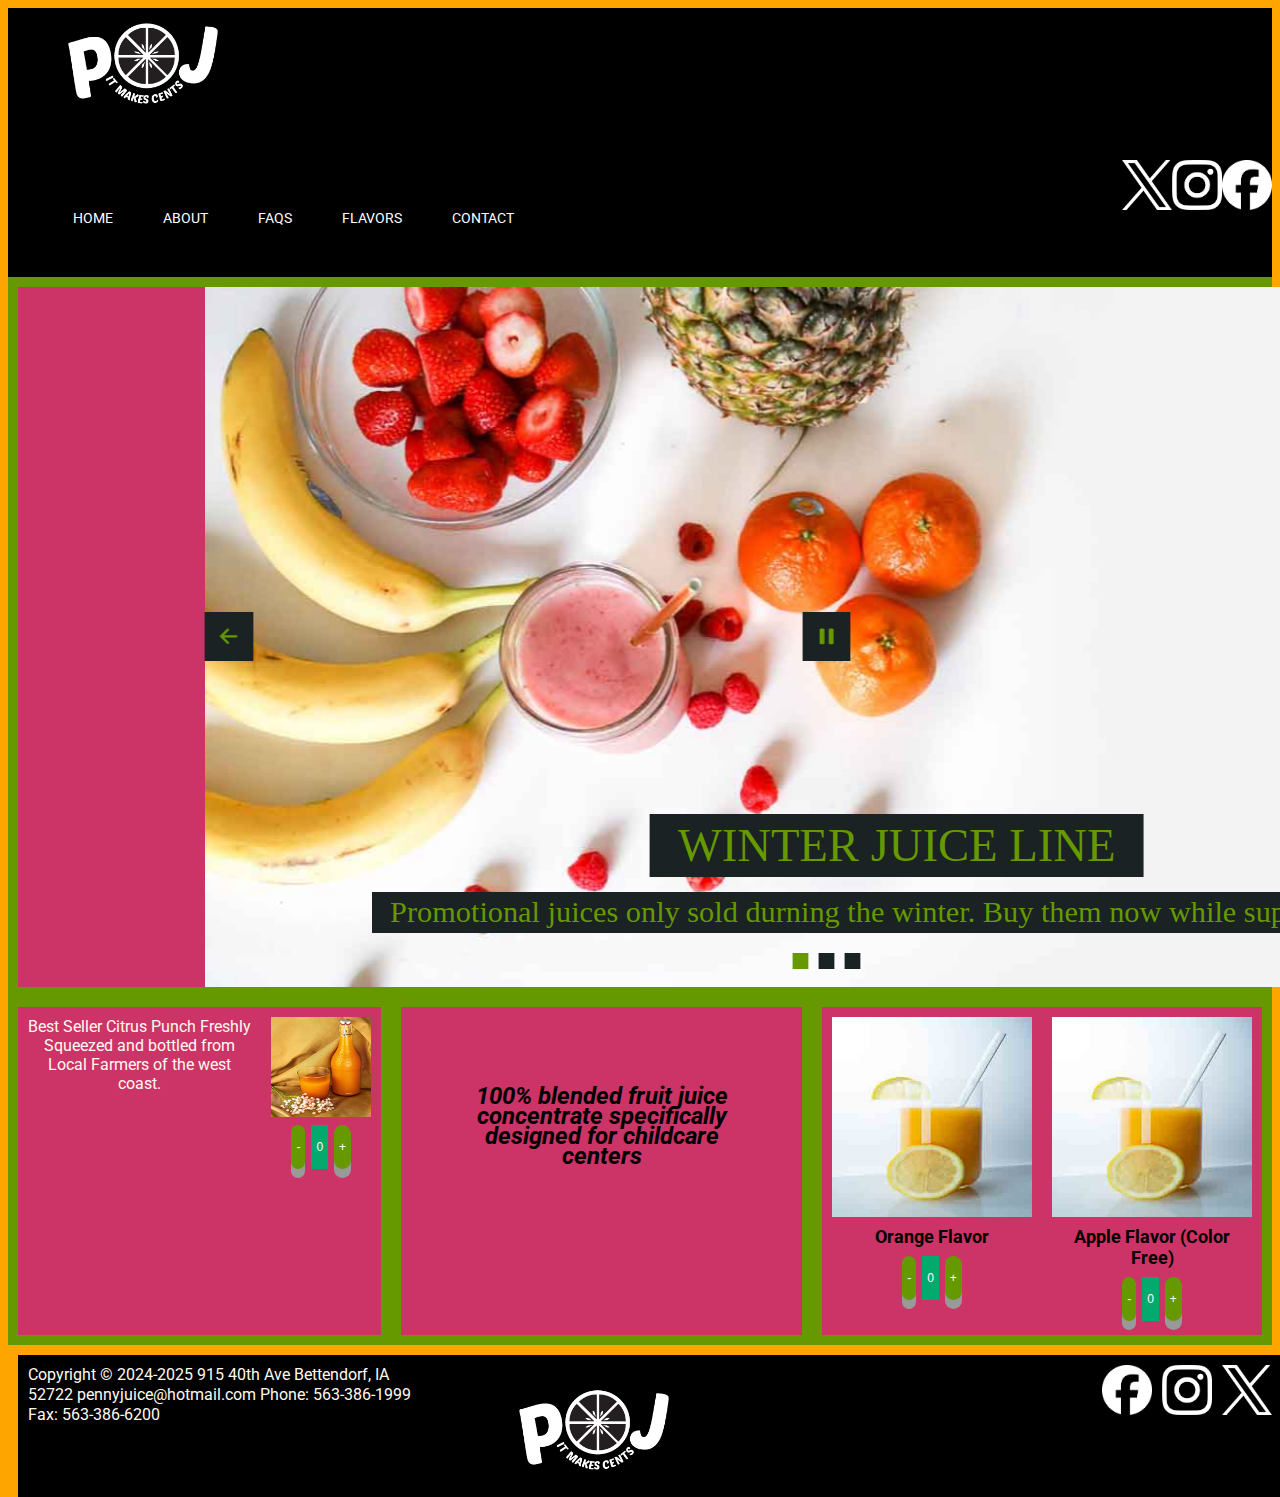
<file: index.html>
<!DOCTYPE html>
<html>
<head>
    <meta charset="utf-8">
    <meta name="keywords" content="healthy, juice, kids, Las Vegas, concentrate, Penny Juice, nutrition, childcare, organic">
    <meta name="keyphrases" content="It makes cents, in juice we trust">
    <meta name="viewport" content="width=device width, initial-scale=1">
    <title>Penny Juice || In Juice we Trust - Las Vegas</title>
    <link rel="stylesheet" href="style.css">
    <link rel="preconnect" href="https://fonts.googleapis.com">
    <link rel="preconnect" href="https://fonts.gstatic.com" crossorigin>
    <link href="https://fonts.googleapis.com/css2?family=Roboto:ital,wght@0,300;0,400;0,700;1,300;1,400;1,700&display=swap" rel="stylesheet">
    
    <!-- Start WOWSlider.com HEAD section -->
<link rel="stylesheet" type="text/css" href="style.css" />
<script type="text/javascript" src="jquery.js"></script>
<!-- End WOWSlider.com HEAD section -->

    </head>
    
<body>

    <div id="container">
        <div class="header">
            
            <div class="content">
            
              <div class="logo">
                    <img src="PJ_Logo.png" alt="Healthy Juice Logo">
              </div>
               
            <div class="nav">
                  
                  <h1 class="logo" ></h1>
                  
                    <ul>
                        <li><a class="selected" href="index.html">HOME</a></li>
                        <li><a href="about.html">ABOUT</a></li>
                        <li><a href="FAQS.html">FAQS</a>
                         
                          <ul>
                                <li><a href="Ingredients.html">Ingredients</a></li>
                                <li><a href="Sugar&Sweeteners.html">Sugar and Sweeteners</a></li>
                                <li><a href="Health.html>">Health</a></li>
                            </ul>
                            </li>
                        <li><a href="Flavors.html">FLAVORS</a>
                            <ul>
                                <li><a href="orange.html">Orange</a></li>
                                <li><a href="grape.html">Grape</a></li>
                                <li><a href="cherry.html>">Cherry</a></li>
                            </ul>
                        </li>
                        <li><a href="contact.html">CONTACT</a></li>
                    </ul>
                    <img src="Facebook_Logo_Secondary.png" align="right"width="50px" height="50px" alt="facebook, healthy juice">
                    <img src="Instagram_Logo.png" align="right"width="50px" height="50px" alt="Instagram, healthy juice">
                    <img src="X_Logo.png"align="right" width="50px" height="50px" alt="Instagram, healthy juice">
                </div>
                
             </div>
            </div>
            
            
            

        
  <div class="flex-container"> 
        <div class="slider">
         
         <!-- Start WOWSlider.com BODY section -->
        <div id="wowslider-container1">
        <div class="ws_images"><ul>
                <li><a href="filler.html"><img src="Image_slider.jpg" alt="Winter Juice Line" title="Winter Juice Line" id="wows1_0"/></a>Promotional juices only sold durning the winter. Buy them now while supplies last!</li>
                <li><a href="filler.html"><img src="Image_slider2.jpg" alt="Most Popular Juices" title="Most Popular Juices" id="wows1_1"/></a>These selected juices are our most popular juices. Buy these wonderful flavors now!</li>
                <li><a href="Contact.html"><img src="Image_Slider3.jpg" alt="Contact us" title="Contact us" id="wows1_2"/></a>If you have any questions or have any suggestions please contact us</li>
            </ul></div>
            <div class="ws_bullets"><div>
                <a href="#" title="Winter Juice Line"><span><img src="Image_slider.jpg" alt="Winter Juice Line"/>1</span></a>
                <a href="#" title="Most Popular Juices"><span><img src="Image_slider2.jpg" alt="Most Popular Juices"/>2</span></a>
                <a href="#" title="Contact us"><span><img src="Image_Slider3.jpg" alt="Contact us"/>3</span></a>
            </div></div><div class="ws_script" style="position:absolute;left:-99%"><a href="http://wowslider.net">javascript carousel</a> by WOWSlider.com v9.0m</div>
        <div class="ws_shadow"></div>
        </div>	
        <script type="text/javascript" src="wowslider.js"></script>
        <script type="text/javascript" src="script.js"></script>
        <!-- End WOWSlider.com BODY section -->
         
           
        
        </div>
  </div>
        <div class="flex-container">
            <div class="flex-container">
                 <div>
                 <roboto-bold>Best Seller</roboto-bold>
                 <roboto-light-italic>Citrus Punch</roboto-light-italic>
                 <roboto-regular>Freshly Squeezed and bottled from Local Farmers of the west coast.</roboto-regular>
                 
                 
                 </div>
                  
                  <div>
                  <img src="gilbert-beltran_Optimized.jpg" with="100" height="100" alt="orange juice, Healthy,flavor">
                  <button class="button1">-</button>
                  
                  <button class="button2">0</button>
                  
                  <button class="button1">+</button>
                  </div>
            </div> 
               
            <div class="flex-container2">
                <div><h4><p><em>100% blended fruit juice concentrate 
                specifically designed for childcare centers</em></p></h4></div> 
            </div>
            
            <div class="flex-container">
            
            <div><img src="jasmin_Optimized.jpg" with="200" height="200" alt="orange juice, Healthy,flavor"><h3><roboto-bold-italic>Orange Flavor</roboto-bold-italic></h3>
            
                  <button class="button1">-</button>
                  
                  <button class="button2">0</button>
                  
                  <button class="button1">+</button>
            
            </div>
            <div><img src="jasmin_Optimized.jpg"  with="200" height="200"alt="Apple juice, Healthy,flavor"><h3><roboto-bold-italic>Apple Flavor (Color Free)</roboto-bold-italic></h3>
            
                  <button class="button1">-</button>
                  
                  <button class="button2">0</button>
                  
                  <button class="button1">+</button>
            
            </div>
        
            </div>
            
        </div>
        
        <div class="footer">
            <div class="footer-flex">
                <div class="footer-flex">
                    Copyright &copy; 2024-2025
                    915 40th Ave Bettendorf, IA 52722
                    pennyjuice@hotmail.com
                    Phone: 563-386-1999
                    Fax: 563-386-6200
                </div>
                <div class="footer-flex">
                    <div class="logo">
                    <img src="PJ_Logo.png" alt="Healthy Juice Logo">
                    </div>
                </div>
                <div class="social-icons">
                        <img src="Facebook_Logo_Secondary.png" width="50" height="50" alt="Facebook, healthy juice">
                        <img src="Instagram_Logo.png" width="50" height="50" alt="Instagram, healthy juice">
                        <img src="X_Logo.png" width="50" height="50" alt="X, healthy juice">
                    </div>            </div>
        </div>
       
        
    </div>
</body>
</html>
</file>
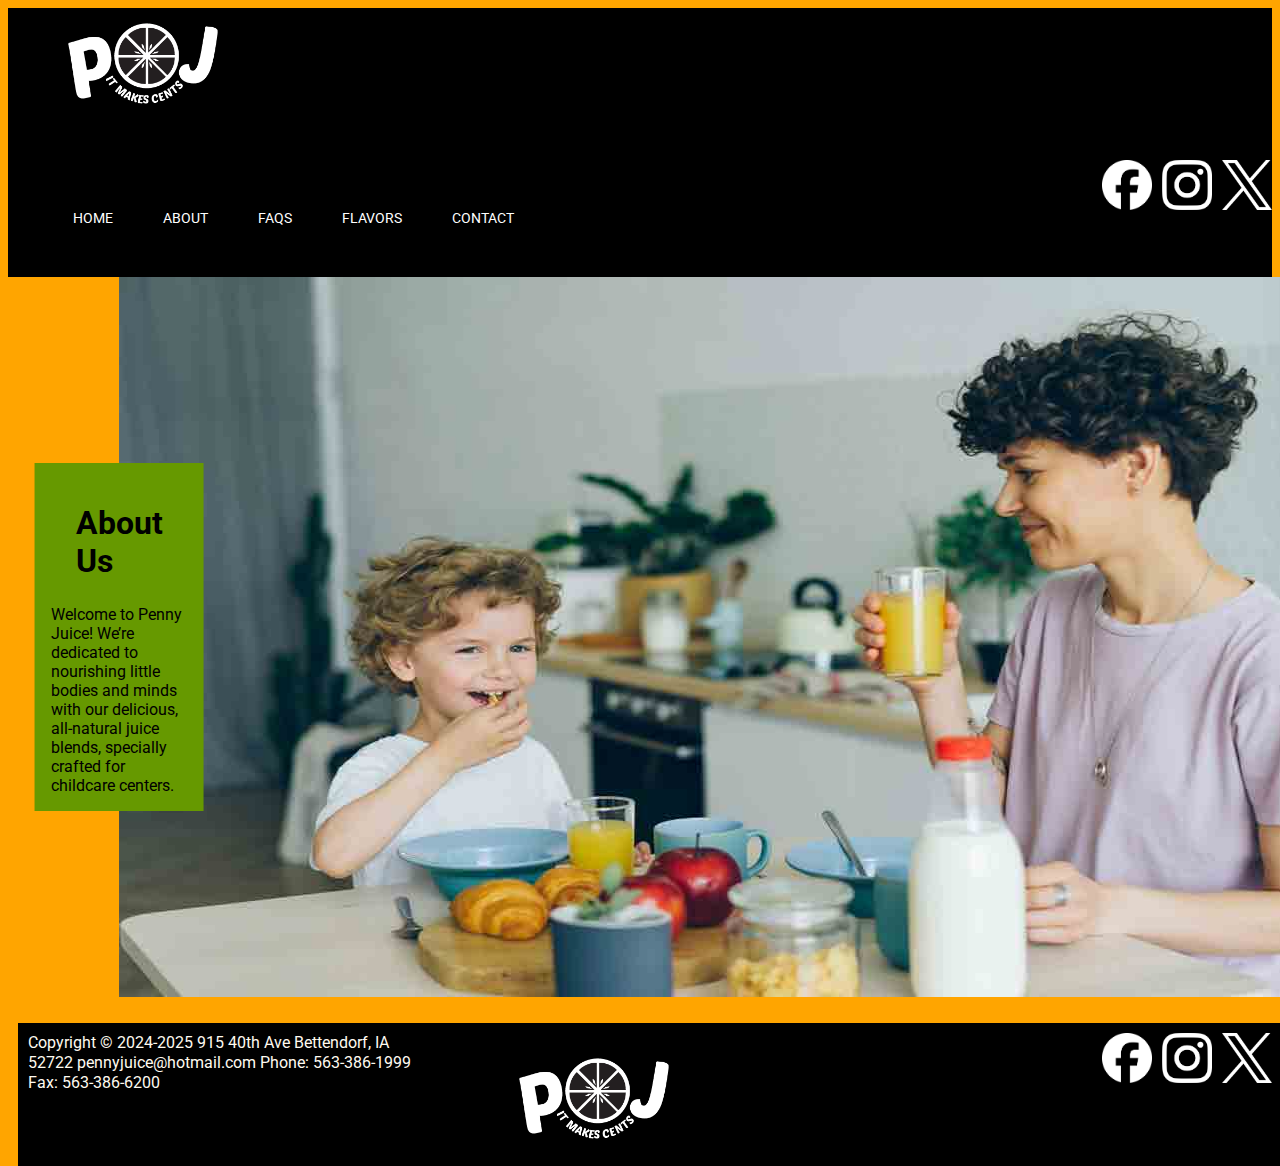
<file: about.html>
<!DOCTYPE html>
<html>
<head>
    <meta charset="utf-8">
    <meta name="keywords" content="healthy, juice, kids, Las Vegas, concentrate, Penny Juice, nutrition, childcare, organic">
    <meta name="keyphrases" content="It makes cents, in juice we trust">
    <meta name="viewport" content="width=device width, initial-scale=1">
    <title>Penny Juice || In Juice we Trust - Las Vegas</title>
    <link rel="stylesheet" href="style.css">
    <link rel="preconnect" href="https://fonts.googleapis.com">
    <link rel="preconnect" href="https://fonts.gstatic.com" crossorigin>
    <link href="https://fonts.googleapis.com/css2?family=Roboto:ital,wght@0,300;0,400;0,700;1,300;1,400;1,700&display=swap" rel="stylesheet">
</head>
    
<body>

    <div id="container">
        <div class="header">
            
            <div class="content">
            
              <div class="logo">
                    <img src="PJ_Logo.png" alt="Healthy Juice Logo">
              </div>
            
                <div class="nav">
                 
                  <h1 class="logo" ></h1>
                 
                    <ul>
                
                        <li><a href="index.html">HOME</a></li>
                        <li><a class="selected" href="about.html">ABOUT</a></li>
                        <li><a href="FAQS.html">FAQS</a>
                          <ul>
                                <li><a href="Ingredients.html">Ingredients</a></li>
                                <li><a href="Sugar&Sweeteners.html">Sugar and Sweeteners</a></li>
                                <li><a href="Health.html">Health</a></li>
                            </ul>
                            </li>
                        <li><a href="Flavors.html">FLAVORS</a>
                            <ul>
                                <li><a href="orange.html">Orange</a></li>
                                <li><a href="grape.html">Grape</a></li>
                                <li><a href="cherry.html">Cherry</a></li>
                            </ul>
                        </li>
                        <li><a href="contact.html">CONTACT</a></li>
                    </ul>
                    
                    <div class="social-icons">
                        <img src="Facebook_Logo_Secondary.png" width="50" height="50" alt="Facebook, healthy juice">
                        <img src="Instagram_Logo.png" width="50" height="50" alt="Instagram, healthy juice">
                        <img src="X_Logo.png" width="50" height="50" alt="X, healthy juice">
                    </div>
                    
                    <!--<img src="../Images/Facebook_Logo_Secondary.png" align="right"width="100px" height="100px" alt="facebook, healthy juice">
                    <img src="../Images/Instagram_Logo.png" align="right"width="100px" height="100px" alt="Instagram, healthy juice">
                    <img src="../Images/X_Logo.png"align="right" width="100px" height="100px" alt="Instagram, healthy juice">-->
                    
                </div>
            </div>
         </div>


        <div class="image-block-container left-overlap">
  <img src="vitaly_Optimized.jpg" alt="about_us" />
  <div class="text-block">
    <h1>About Us</h1>
    Welcome to Penny Juice! We’re dedicated to nourishing little bodies and minds with our delicious, all-natural juice blends, specially crafted for childcare centers.
    
  
  </div>
</div>  
        
        <div class="footer">
           
            <div class="footer-flex">
                <div class="footer-flex">
                    Copyright &copy; 2024-2025
                    915 40th Ave Bettendorf, IA 52722
                    pennyjuice@hotmail.com
                    Phone: 563-386-1999
                    Fax: 563-386-6200
                </div>
                <div class="footer-flex">
                    <div class="logo">
                    <img src="PJ_Logo.png" alt="Healthy Juice Logo">
                    </div>
                </div>
                <div class="social-icons">
                        <img src="Facebook_Logo_Secondary.png" width="50" height="50" alt="Facebook, healthy juice">
                        <img src="Instagram_Logo.png" width="50" height="50" alt="Instagram, healthy juice">
                        <img src="X_Logo.png" width="50" height="50" alt="X, healthy juice">
                    </div>            
            </div>
        </div>
        
       
        
    </div>
    </body>
</html>
</file>
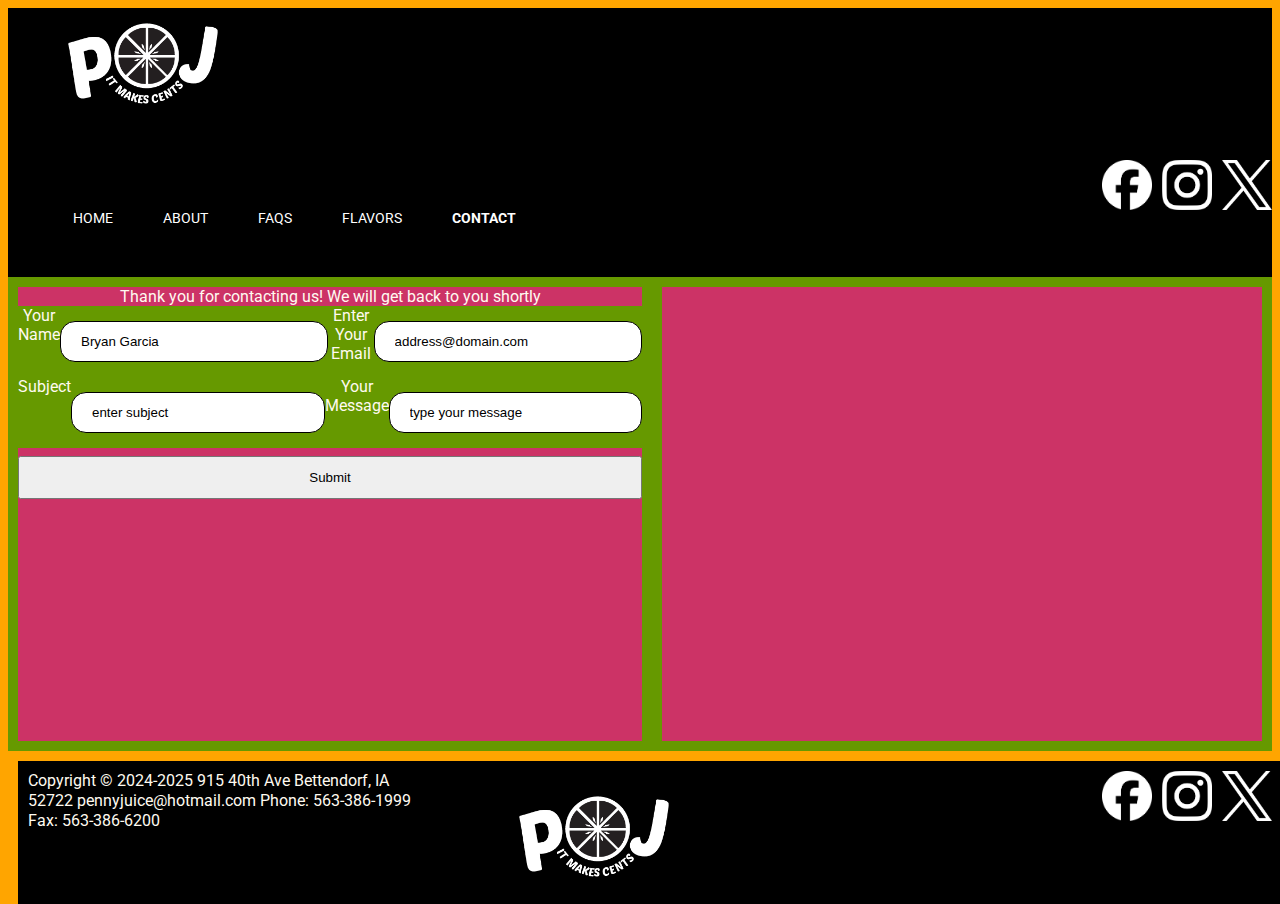
<file: contact.html>
<!DOCTYPE html>
<html>
<head>
    <meta charset="utf-8">
    <meta name="keywords" content="healthy, juice, kids, Las Vegas, concentrate, Penny Juice, nutrition, childcare, organic">
    <meta name="keyphrases" content="It makes cents, in juice we trust">
    <meta name="viewport" content="width=device width, initial-scale=1">
    <title>Penny Juice || In Juice we Trust - Las Vegas</title>
    <link rel="stylesheet" href="style.css">
    <link rel="preconnect" href="https://fonts.googleapis.com">
    <link rel="preconnect" href="https://fonts.gstatic.com" crossorigin>
    <link href="https://fonts.googleapis.com/css2?family=Roboto:ital,wght@0,300;0,400;0,700;1,300;1,400;1,700&display=swap" rel="stylesheet">
    <style>
        input[type=text] , select{
            width: 100%;
            padding: 12px 20px;
            margin: 15px 0;
            display: inline-block;
            border: 1px solid #000;
            border-radius: 15px;
            border border-radius: 4px;
            box-sizing: border-box;
            }
    
        input[type=submit] , select{
            width: 100%;
            padding: 12px 20px;
            margin: 8px 0;
            display: inline-block;
            background-color: darkorchid
            border: 1px solid #000;
            border border-radius: 4px;
            box-sizing: border-box;
            }
        input[type=submit]:hover {
            background-color: rgb(102, 153, 0)                
        
        }
    
    </style>
    </head>
    
    <body>
        
        <div id="container">
           <div class="header">
            
            <div class="content">
            
              <div class="logo">
                    <img src="PJ_Logo.png" alt="Healthy Juice Logo">
              </div>
            
                <div class="nav">
                 
                  <h1 class="logo" ></h1>
                 
                    <ul>
                
                        <li><a href="index.html">HOME</a></li>
                        <li><a href="about.html">ABOUT</a></li>
                        <li><a href="FAQS.html">FAQS</a>
                          <ul>
                                <li><a href="Ingredients.html">Ingredients</a></li>
                                <li><a href="Sugar&Sweeteners.html">Sugar and Sweeteners</a></li>
                                <li><a href="Health.html">Health</a></li>
                            </ul>
                        </li>
                        <li><a href ="Flavors.html">FLAVORS</a>
                            <ul>
                                <li><a href="orange.html">Orange</a></li>
                                <li><a href="grape.html">Grape</a></li>
                                <li><a href="cherry.html">Cherry</a></li>
                            </ul>
                        </li>
                        <li><a class="selected" href="contact.html"><b>CONTACT</b></a></li>
                        
                    </ul>
                    
                    <div class="social-icons">
                        <img src="Facebook_Logo_Secondary.png" width="50" height="50" alt="Facebook, healthy juice">
                        <img src="Instagram_Logo.png" width="50" height="50" alt="Instagram, healthy juice">
                        <img src="X_Logo.png" width="50" height="50" alt="X, healthy juice">
                    </div>
                    
                    <!--<img src="../Images/Facebook_Logo_Secondary.png" align="right" width="50px" height="50px" alt="facebook, healthy juice">
                    <img src="../Images/Instagram_Logo.png" align="right" width="50px" height="50px" alt="Instagram, healthy juice">
                    <img src="../Images/X_Logo.png"align="right" width="50px" height="50px" alt="Instagram, healthy juice">-->
                    
                </div>
            </div>
         </div>
            
            <div class="flex-container">
                
                <div>
                 <roboto-bold>Thank you for contacting us! We will get back to you shortly</roboto-bold>
                 <form action="/action_page.php">
                    <div class="flex-container">
                     <label for="fname">Your Name</label>
                     <input type="text" id="fname" value="Bryan Garcia">
                     <label for="email">Enter Your Email</label>
                     <input type="text" id="email" value="address@domain.com"> 
                    </div>
                    <div class="flex-container">
                     <label for="subject">Subject</label>
                     <input type="text" id="subject" value="enter subject"> 
                     <label for="message">Your Message</label>
                     <input type="text" id="message" value="type your message">
                       </div>
                     <input type="Submit" value="Submit">
                 </form>
                </div>
                <div>
                  <div> <iframe src="https://www.google.com/maps/embed?pb=!1m18!1m12!1m3!1d3221.390904085631!2d-115.23411332419093!3d36.15704117243746!2m3!1f0!2f0!3f0!3m2!1i1024!2i768!4f13.1!3m3!1m2!1s0x80c8c14bd82773ef%3A0xc2780a7e9c41d716!2sCSN%20West%20Charleston%20Student%20Center!5e0!3m2!1sen!2sus!4v1732589398166!5m2!1sen!2sus" width="600" height="450" style="border:0;" allowfullscreen="" loading="lazy" referrerpolicy="no-referrer-when-downgrade"></iframe></div>
                </div>
            </div>
        <div class="footer">
            <div class="footer-flex">
                <div class="footer-flex">
                    Copyright &copy; 2024-2025
                    915 40th Ave Bettendorf, IA 52722
                    pennyjuice@hotmail.com
                    Phone: 563-386-1999
                    Fax: 563-386-6200
                </div>
                <div class="footer-flex">
                    <div class="logo">
                    <img src="PJ_Logo.png" alt="Healthy Juice Logo">
                    </div>
                </div>
                <div class="social-icons">
                        <img src="Facebook_Logo_Secondary.png" width="50" height="50" alt="Facebook, healthy juice">
                        <img src="Instagram_Logo.png" width="50" height="50" alt="Instagram, healthy juice">
                        <img src="X_Logo.png" width="50" height="50" alt="X, healthy juice">
                    </div>            
            </div>
        </div>
            
        </div>  
    </body>
    
</html>
</file>
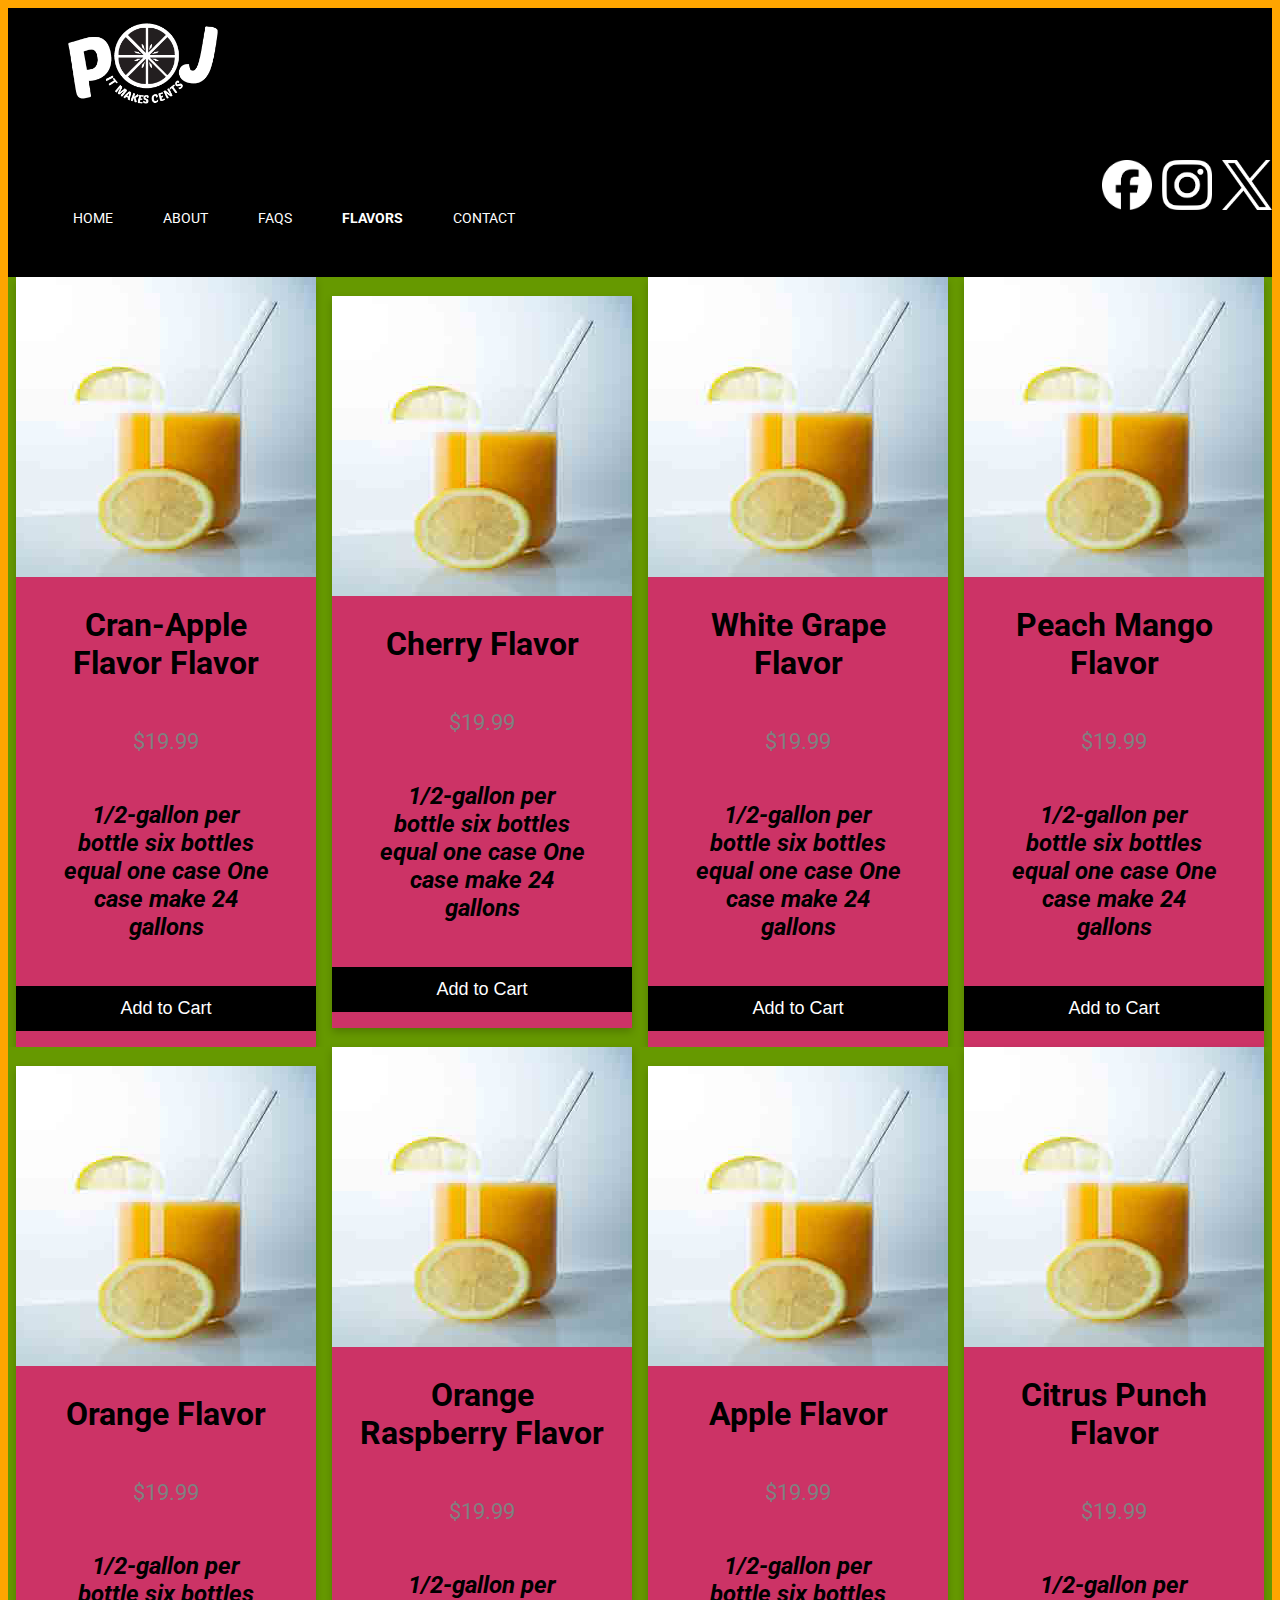
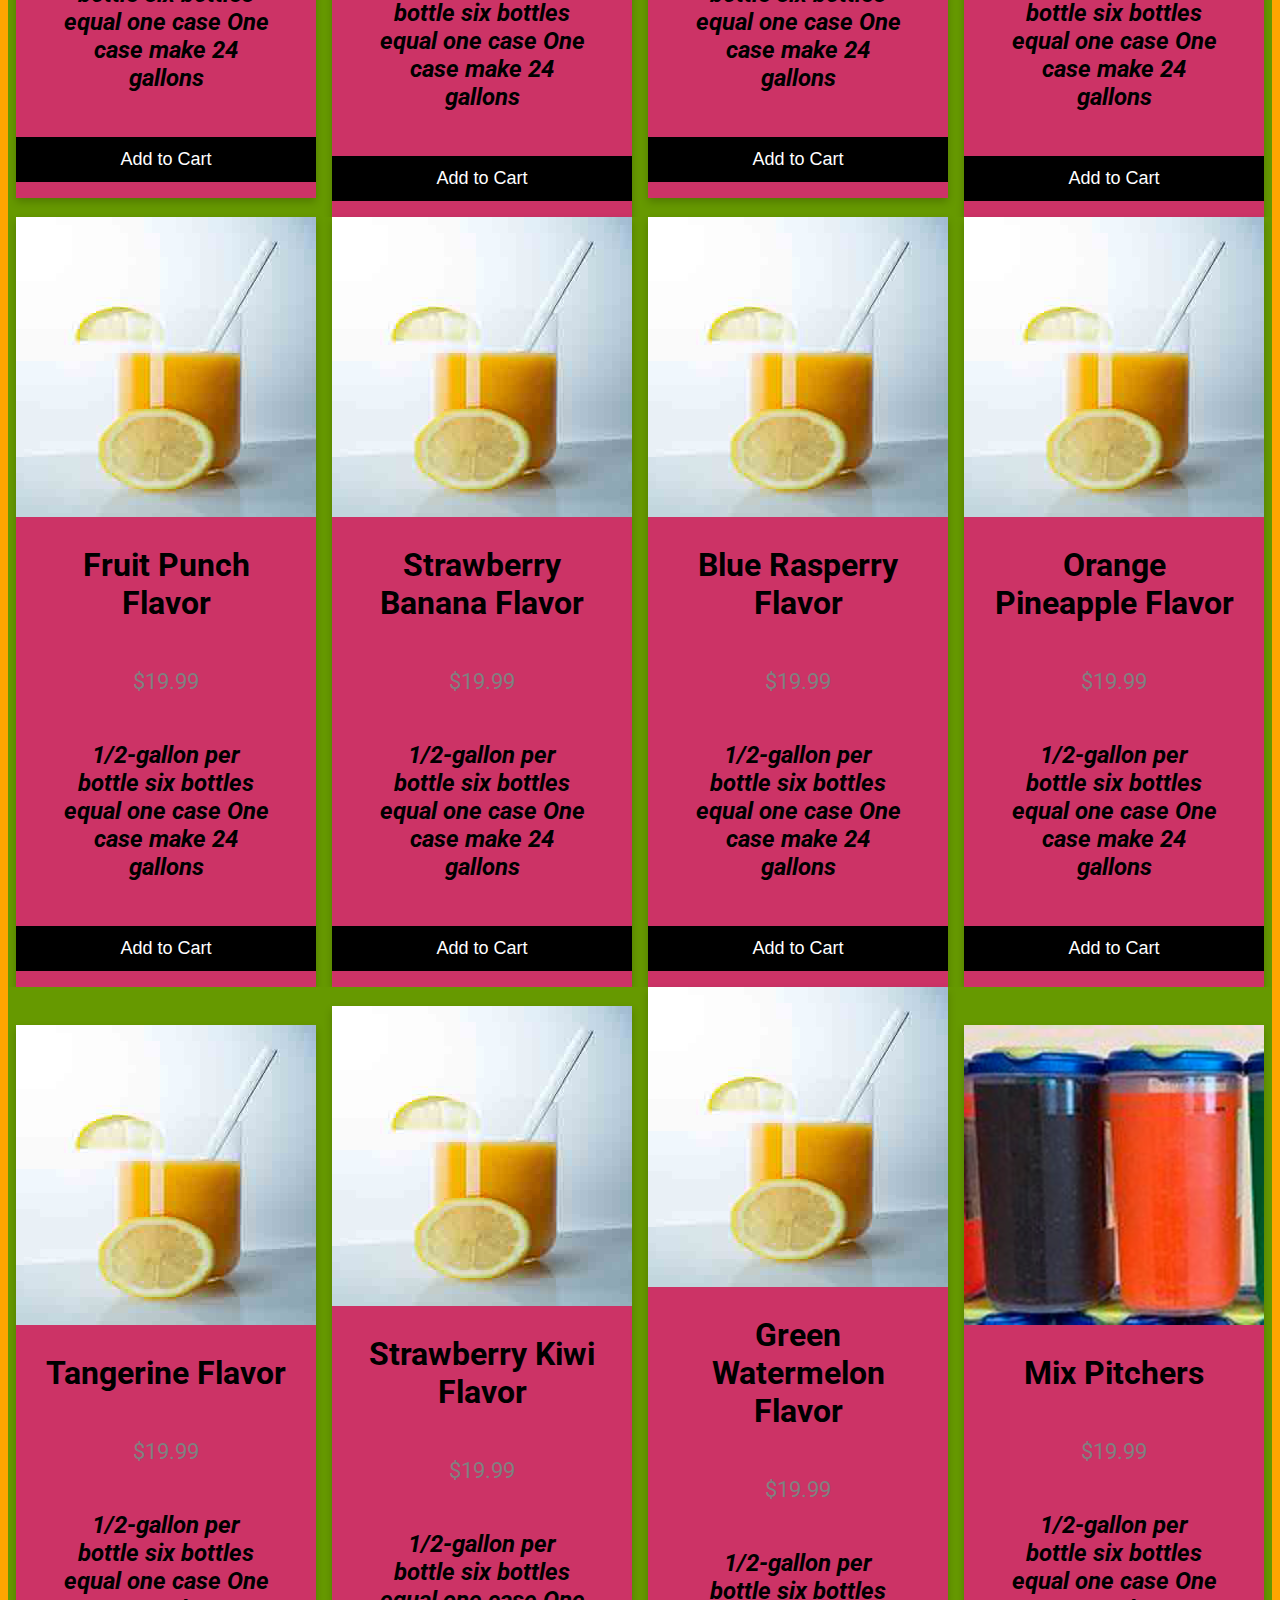
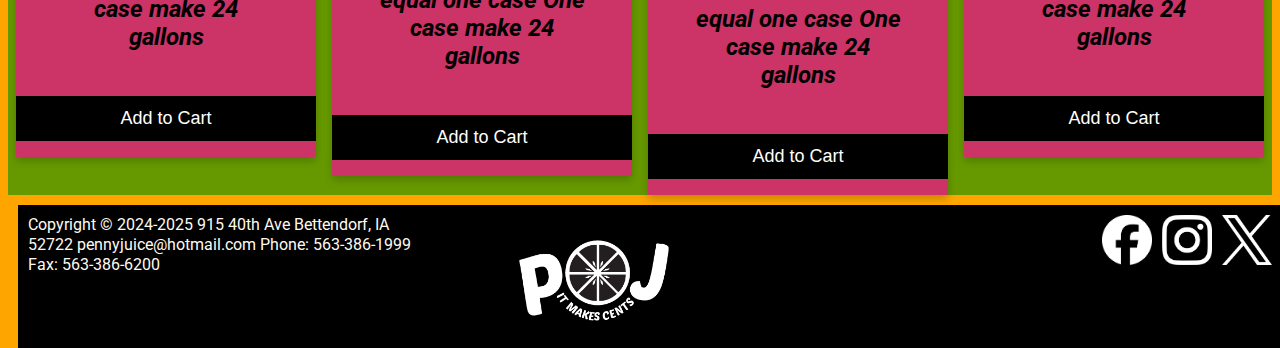
<file: Flavors.html>
<!DOCTYPE html>
<html>
<head>
    <meta charset="utf-8">
    <meta name="keywords" content="healthy, juice, kids, Las Vegas, concentrate, Penny Juice, nutrition, childcare, organic">
    <meta name="keyphrases" content="It makes cents, in juice we trust">
    <meta name="viewport" content="width=device width, initial-scale=1">
    <title>Penny Juice || In Juice we Trust - Las Vegas</title>
    <link rel="stylesheet" href="style.css">
    <link rel="preconnect" href="https://fonts.googleapis.com">
    <link rel="preconnect" href="https://fonts.gstatic.com" crossorigin>
    <link href="https://fonts.googleapis.com/css2?family=Roboto:ital,wght@0,300;0,400;0,700;1,300;1,400;1,700&display=swap" rel="stylesheet">
    <style>
.card {
  box-shadow: 0 4px 8px 0 rgba(0, 0, 0, 0.2);
  max-width: 300px;
  margin: auto;
  text-align: center;
  font-family: Roboto;
 background-color: rgb(204, 51, 102); 
}

.price {
  color: grey;
  font-size: 22px;
}

.card button {
  border: none;
  outline: 0;
  padding: 12px;
  color: white;
  background-color: #000;
  text-align: center;
  cursor: pointer;
  width: 100%;
  font-size: 18px;
}

.card button:hover {
  opacity: 0.7;
}
</style></head>
    
<body>

    <div id="container">
        <div class="header">
            
            <div class="content">
            
              <div class="logo">
                    <img src="PJ_Logo.png" alt="Healthy Juice Logo">
              </div>
            
                <div class="nav">
                 
                  <h1 class="logo" ></h1>
                 
                    <ul>
                
                        <li><a href="index.html">HOME</a></li>
                        <li><a href="about.html">ABOUT</a></li>
                        <li><a href="FAQS.html">FAQS</a>
                          <ul>
                                <li><a href="Ingredients.html">Ingredients</a></li>
                                <li><a href="Sugar&Sweeteners.html">Sugar and Sweeteners</a></li>
                                <li><a href="Health.html">Health</a></li>
                            </ul>
                        </li>
                        <li><a class="selected"
                           href="Flavors.html"><b>FLAVORS</b></a>
                            <ul>
                                <li><a href="orange.html">Orange</a></li>
                                <li><a href="grape.html">Grape</a></li>
                                <li><a href="cherry.html">Cherry</a></li>
                            </ul>
                        </li>
                        <li><a href="contact.html">CONTACT</a></li>
                        
                    </ul>
                    
                    <div class="social-icons">
                        <img src="Facebook_Logo_Secondary.png" width="50" height="50" alt="Facebook, healthy juice">
                        <img src="Instagram_Logo.png" width="50" height="50" alt="Instagram, healthy juice">
                        <img src="X_Logo.png" width="50" height="50" alt="X, healthy juice">
                    </div>
                    
                    <!--<img src="../Images/Facebook_Logo_Secondary.png" align="right"width="100px" height="100px" alt="facebook, healthy juice">
                    <img src="../Images/Instagram_Logo.png" align="right"width="100px" height="100px" alt="Instagram, healthy juice">
                    <img src="../Images/X_Logo.png"align="right" width="100px" height="100px" alt="Instagram, healthy juice">-->
                    
                </div>
            </div>
         </div>
    
       <div class="flex-container1">

  <div class="card">
  <img src="jasmin_Optimized.jpg" alt="Cran-Apple juice, Healthy,flavor" style="width:100%">
  <h1>Cran-Apple Flavor Flavor</h1>
  <p class="price">$19.99</p>
  <h4><i>1/2-gallon per bottle 
   six bottles equal one case
   One case make 24 gallons</i></h4> 
  <p><button>Add to Cart</button></p>
            </div>
  <div class="card">
  <img src="jasmin_Optimized.jpg" alt="Cherry Flavor juice, Healthy,flavor" style="width:100%">
  <h1>Cherry Flavor</h1>
  <p class="price">$19.99</p>
  <h4><i>1/2-gallon per bottle 
   six bottles equal one case
   One case make 24 gallons</i></h4> 
  <p><button>Add to Cart</button></p>
            </div>
  <div class="card">
  <img src="jasmin_Optimized.jpg" alt="White Grape Flavor juice, Healthy,flavor" style="width:100%">
  <h1>White Grape Flavor</h1>
  <p class="price">$19.99</p>
  <h4><i>1/2-gallon per bottle 
   six bottles equal one case
   One case make 24 gallons</i></h4> 
  <p><button>Add to Cart</button></p>
            </div>
  <div class="card">
  <img src="jasmin_Optimized.jpg" alt="Peach Mango juice, Healthy,flavor" style="width:100%">
  <h1>Peach Mango Flavor</h1>
  <p class="price">$19.99</p>
  <h4><i>1/2-gallon per bottle 
   six bottles equal one case
   One case make 24 gallons</i></h4>  
  <p><button>Add to Cart</button></p>
            </div>
        </div>           
<div class="flex-container1">

  <div class="card">
  <img src="jasmin_Optimized.jpg" alt="orange juice, Healthy,flavor" style="width:100%">
  <h1>Orange Flavor</h1>
  <p class="price">$19.99</p>
  <h4><i>1/2-gallon per bottle 
   six bottles equal one case
   One case make 24 gallons</i></h4> 
  <p><button>Add to Cart</button></p>
            </div>
  <div class="card">
  <img src="jasmin_Optimized.jpg" alt="Orange Raspberry juice, Healthy,flavor" style="width:100%">
  <h1>Orange Raspberry Flavor</h1>
  <p class="price">$19.99</p>
  <h4><i>1/2-gallon per bottle 
   six bottles equal one case
   One case make 24 gallons</i></h4> 
  <p><button>Add to Cart</button></p>
            </div>
  <div class="card">
  <img src="jasmin_Optimized.jpg" alt="Apple juice, Healthy,flavor" style="width:100%">
  <h1>Apple Flavor</h1>
  <p class="price">$19.99</p>
  <h4><i>1/2-gallon per bottle 
   six bottles equal one case
   One case make 24 gallons</i></h4> 
  <p><button>Add to Cart</button></p>
            </div>
  <div class="card">
  <img src="jasmin_Optimized.jpg" alt="Citrus Punchß juice, Healthy,flavor" style="width:100%">
  <h1>Citrus Punch Flavor</h1>
  <p class="price">$19.99</p>
  <h4><i>1/2-gallon per bottle 
   six bottles equal one case
   One case make 24 gallons</i></h4> 
  <p><button>Add to Cart</button></p>
            </div>
        </div>
<div class="flex-container1">

  <div class="card">
  <img src="jasmin_Optimized.jpg" alt="Fruit Punch juice, Healthy,flavor" style="width:100%">
  <h1>Fruit Punch Flavor</h1>
  <p class="price">$19.99</p>
  <h4><i>1/2-gallon per bottle 
   six bottles equal one case
   One case make 24 gallons</i></h4> 
  <p><button>Add to Cart</button></p>
            </div>
  <div class="card">
  <img src="jasmin_Optimized.jpg" alt="Strawberry Banana juice, Healthy,flavor" style="width:100%">
  <h1>Strawberry Banana Flavor</h1>
  <p class="price">$19.99</p>
  <h4><i>1/2-gallon per bottle 
   six bottles equal one case
   One case make 24 gallons</i></h4> 
  <p><button>Add to Cart</button></p>
            </div>
  <div class="card">
  <img src="jasmin_Optimized.jpg" alt="Blue Rasperry juice, Healthy,flavor" style="width:100%">
  <h1>Blue Rasperry Flavor</h1>
  <p class="price">$19.99</p>
  <h4><i>1/2-gallon per bottle 
   six bottles equal one case
   One case make 24 gallons</i></h4> 
  <p><button>Add to Cart</button></p>
            </div>
  <div class="card">
  <img src="jasmin_Optimized.jpg" alt="Orange Pineapple juice, Healthy,flavor" style="width:100%">
  <h1>Orange Pineapple Flavor</h1>
  <p class="price">$19.99</p>
  <h4><i>1/2-gallon per bottle 
   six bottles equal one case
   One case make 24 gallons</i></h4> 
  <p><button>Add to Cart</button></p>
            </div>
        </div>
<div class="flex-container1">

  <div class="card">
  <img src="jasmin_Optimized.jpg" alt="Tangerine Flavor juice, Healthy,flavor" style="width:100%">
  <h1>Tangerine Flavor</h1>
  <p class="price">$19.99</p>
  <h4><i>1/2-gallon per bottle 
   six bottles equal one case
   One case make 24 gallons</i></h4> 
  <p><button>Add to Cart</button></p>
            </div>
  <div class="card">
  <img src="jasmin_Optimized.jpg" alt="Strawberry Kiwi Flavor, Healthy,flavor" style="width:100%">
  <h1>Strawberry Kiwi Flavor</h1>
  <p class="price">$19.99</p>
  <h4><i>1/2-gallon per bottle 
   six bottles equal one case
   One case make 24 gallons</i></h4> 
  <p><button>Add to Cart</button></p>
            </div>
  <div class="card">
  <img src="jasmin_Optimized.jpg" alt="Green Watermelon juice, Healthy,flavor" style="width:100%">
  <h1>Green Watermelon Flavor</h1>
  <p class="price">$19.99</p>
  <h4><i>1/2-gallon per bottle 
   six bottles equal one case
   One case make 24 gallons</i></h4> 
  <p><button>Add to Cart</button></p>
            </div>
  <div class="card">
  <img src="Mix_Pitchers_Optimized.jpg" alt="Mix Pitchers, Healthy,flavor" style="width:100%">
  <h1>Mix Pitchers</h1>
  <p class="price">$19.99</p>
  <h4><i>1/2-gallon per bottle 
   six bottles equal one case
   One case make 24 gallons</i></h4> 
  <p><button>Add to Cart</button></p>
            </div>
        </div>               
        <div class="footer">
            <div class="footer-flex">
                <div class="footer-flex">
                    Copyright &copy; 2024-2025
                    915 40th Ave Bettendorf, IA 52722
                    pennyjuice@hotmail.com
                    Phone: 563-386-1999
                    Fax: 563-386-6200
                </div>
                <div class="footer-flex">
                    <div class="logo">
                    <img src="PJ_Logo.png" alt="Healthy Juice Logo">
                    </div>
                </div>
                <div class="social-icons">
                        <img src="Facebook_Logo_Secondary.png" width="50" height="50" alt="Facebook, healthy juice">
                        <img src="Instagram_Logo.png" width="50" height="50" alt="Instagram, healthy juice">
                        <img src="X_Logo.png" width="50" height="50" alt="X, healthy juice">
                    </div>            
            </div>
        </div>
        
       
        
    </div>
</body>
</html>
</file>
<file: style.css>
@charset "utf-8";
/* CSS Document */
body {
   background-color: orange;
    background-size: cover;
    font-family: Roboto, sans-serif;
}
    
.logo img{
    
    width: 150px;
    margin-left: 60px;
}

.roboto-light {
  font-family: "Roboto", serif;
  font-weight: 300;
  font-style: normal;
}

.roboto-regular {
  font-family: "Roboto", serif;
  font-weight: 400;
  font-style: normal;
}

.roboto-bold {
  font-family: "Roboto", serif;
  font-weight: 700;
  font-style: normal;
}

.roboto-light-italic {
  font-family: "Roboto", serif;
  font-weight: 300;
  font-style: italic;
}

.roboto-regular-italic {
  font-family: "Roboto", serif;
  font-weight: 400;
  font-style: italic;
}

.roboto-bold-italic {
  font-family: "Roboto", serif;
  font-weight: 700;
  font-style: italic;
  z-index: auto;
}



h1 {
    margin: 0;
    padding: 25px
}

h2{ 
    color: black;
    font-size: 18px;
    margin: 20px;
}

h3{ 
    color: black;
    padding: 25px 25px;
    font-size: 18px;
    margin: -20px;
    text-align:inherit;
}

h4{
    color: black;
    padding: 25px 25px;
    font-size: 24px;
    margin: 20px;
    text-align:center;
}

h5{
    float: left;
    margin-left: 630px;
    margin-top:5px;
}

#container {
    width: 100%;

    height:500px;
    margin-left: auto;
    margin-right: auto;
}

.header {
    overflow:visible;
    background-color: black;
    width: 100%;
    height: 200px;
    margin-left: auto;
    margin-right: auto;
    z-index: 10
}

.content {
    padding: 0;
}


.nav {
    width: 100%;
    background-color: black;
    line-height: 35px;
    float: left;
    z-index: 10;
}
    


.nav ul {
    float: left;
    list-style: none;
    position: relative;
}

.nav ul li {
    float: left;
    list-style: none;
    position: relative;
}













.nav ul li a {
    display:block;
    font-family: Roboto;
    color: white;
    font-size: 14px;
    padding: 25px 25px;
    text-decoration: none;
    position: relative;
    z-index: 10;
}

.nav ul li a:hover {
    display: block;
    background-color: green;
}

.nav ul li ul {
    display: none;
    position: absolute;
    background-color: blue;
    padding: 10px;
    border-radius: 0px 0px 10px 10px;
    z-index: 10;
}

.nav ul li:hover ul {
    display: block;
    position: absolute;
    background-color: white;
    padding: 25px 25px;
}

.nav ul li ul li {
    padding: 5px 10px;
}

.nav ul li ul li a {
    color: coral;
} 

.nav ul li ul li a:hover {
    color: black;
}

.nav .social-icons {
    display: flex;
    column-gap: 10px; /* Spacing between the icons */
    justify-content: flex-end;
}

.nav .social-icons img {
    width:50;
    height: 50px;
}


/*.selected {
  background-color: white;

}

/*.The end of nav classes*/
/*.The start of body classes*/
.slider > div > img {
    flex: 70%;
    flex-wrap: wrap;
    justify-content: center;
    display: flex;
    background-color: rgb(204, 51, 102);
    padding: 20px;
    z-index: 5
   
}

.slider {
  position: relative;
 margin-left: auto;
    margin-right: auto;   
	z-index: 1;
}

.slider > img {
  display:block;
  width: auto;
  height: auto;
}
/*.The start of button classes*/
.button1 {
  display: inline-block;
  padding: 15px 5px;
  font-size: 12px;
  cursor: pointer;
  text-align: center;
  text-decoration: none;
  outline: none;
  color: #fff;
  background-color:#669900;
  border: none;
  border-radius: 15px;
  box-shadow: 0 9px #999;
}

.button1:hover {background-color: rgba(102, 153, 0, 0.7)}

.button1:active {
  background-color: #3e8e41;
  box-shadow: 0 5px #666;
  transform: translateY(4px);
}

.button2 {
  background-color: #04AA6D; /* Green */
  border: none;
  color: white;
  padding: 15px 5px;
  text-align: center;
  text-decoration: none;
  display: inline-block;
  font-size: 12px;
  margin: 4px 2px;
  cursor: pointer;
  -webkit-transition-duration: 0.4s; /* Safari */
  transition-duration: 0.4s;
}

.button2:hover {
  box-shadow: 0 12px 16px 0 rgba(0,0,0,0.24),0 17px 50px 0 rgba(0,0,0,0.19);
}
/*.The end of button classes*/
.overlay-text {
  border-radius: 15px 50px;
  position:absolute;
  top: 10%; 
  left: 60%; 
  transform: translate(-50%, -50%); 
  background-color:rgb(102, 153, 0); 
  color: #fff; 
  /*padding: 20px 30px; */
  font-size: 20px; 
  text-align:center;
}

.flex-container ul {
    float: left;
    list-style: none;
    position: relative;
}

.flex-container ul li {
    float: left;
    list-style: none;
    position: relative;
}

. flex-container ul li a {
    display: block;
    font-family: Roboto;
    color: white;
    font-size: 14px;
    padding: 25px 25px;
    text-decoration: none;
}
.flex-container {
    display: flex;
    background-color: rgb(102, 153, 0);
    text-align: center;
    clear: both;
}

.flex-container > div {
    background-color: rgb(204, 51, 102);
    color: floralwhite;
    width:auto;
    height: auto;
    text-align: center;
    line-height:inherit;
    margin: 10px;
}

.flex-container1 {
    position: relative;
    display: flex;
    background-color: rgb(102, 153, 0); 
    text-align: center;
    color: black;
    clear: both;
}

.centered {
  position: absolute;
  top: 50%;
  left: 50%;
  transform: translate(-50%, -50%);
}

/*.flex-container1 > div {
    background-color: rgb(204, 51, 102);
    color: floralwhite;
    width: 200px;
    height: 400px;
    text-align: center;
    line-height: 300px;
    margin: 10px;
}*/
.flex-container2 {
    display: flex;
    justify-content: left;
    clear: both
}

.flex-container2> div {
    background-color: rgb(217, 145, 11)
    color: black;
    font: italic: Roboto; 
    margin: 10px;
    width: auto;
    height: auto;
    text-align: left;
    line-height: 20px;
    font-size: 16px;
}

.flex-container3 {
    display: flex;
    flex-wrap: wrap;
    clear: both;
}

.flex-container3> div {
    width: 200px;
    color:black;
    margin: 10px;
    
}

.image-block-container {
    
  font-family:Roboto;
  margin-bottom: 1rem;
  /* Use flex box with row orrientation */
  display:inline-flex;
  flex-direction: row;
  /* Vertically center children */
  align-items: center;
    transform: translateX(-4%);
}

.text-block {
  /* Cause text block to tranlate by half width to
  overlap the image */
  transform: translateX(-50%);
  max-width: 25rem;
  background:rgb(102, 153, 0);
  padding: 1rem;
}

.left-overlap img {
  /* If left overlap case, then change the ordering
  of the img to set it after the adjacent text block */
  order: 1;
}

.left-overlap .text-block {
  /* Translate text block in opposite direction for
  left overlap case */
  transform: translateX(50%);
}


/*.The end of body classes*/
/*.The Start of footer classes*/
.footer {
    background-color: black;
    width: 100%;
    height: 100px;
    margin-left: auto;
    margin-right: auto;
    color: white;
    margin: 10px;
    text-align: left;
    line-height: 20px;
    font-size: 16px;
}
.footer-flex{
    display: flex;
    background-color: black;
    justify-content:center;
    clear: both;
}


.footer-flex > div {
    color: floralwhite;
    width: 100%;
    text-align: left;
    line-height: 20px;
    margin: 10px;
}

.footer ul {
    float: left;
    list-style: none;
    position: relative;
}

.footer ul li {
    float: left;
    list-style: none;
    position: relative;
}

.footer ul li a {
    display: block;
    font-family: Roboto;
    color: white;
    font-size: 14px;
    padding: 25px 25px;
    text-decoration: none;
}

.footer-flex .social-icons {
    display: flex;
    column-gap: 10px; /* Spacing between the icons */
    justify-content: flex-end;
}

.footer-flex .social-icons img {
    width:50;
    height: 50px;
}
/*.The end of footer classes*/

/*
 *	generated by WOW Slider 9.0

*	template Convex
 */
@import url(https://fonts.googleapis.com/css?family=Gurajada&subset=latin,telugu);
@font-face {
  font-family: 'ws-ctrl-convex';
  src: url('ws-ctrl-convex.eot');
  src: url('ws-ctrl-convex.eot#iefix') format('embedded-opentype'),
       url('ws-ctrl-convex.svg#ws-ctrl-convex') format('svg');
  font-weight: normal;
  font-style: normal;
}
@font-face {
  font-family: 'ws-ctrl-convex';
  src: url('[data-uri]') format('woff'),
       url('[data-uri]') format('truetype');
}
#wowslider-container1 { 
	display: table;
	zoom: 1; 
	position: relative;
	width: 100%;
	max-width: 1280px;
	max-height:720px;
	margin:0px auto 0px;
	z-index:1;
	text-align:center; /* reset align=center */
	font-size: 10px;
	text-shadow: none; /* fix some user styles */
    transform: translateX(15%);

	/* reset box-sizing (to boostrap friendly) */
	-webkit-box-sizing: content-box;
	-moz-box-sizing: content-box;
	box-sizing: content-box; 
}
* html #wowslider-container1{ width:1280px }
#wowslider-container1 .ws_images ul{
	position:relative;
	width: 10000%; 
	height:100%;
	left:0;
	list-style:none;
	margin:0;
	padding:0;
	border-spacing:0;
	overflow: visible;
	/*table-layout:fixed;*/
}
#wowslider-container1 .ws_images ul li{
	position: relative;
	width:1%;
	height:100%;
	line-height:0; /*opera*/
	overflow: hidden;
	float:left;
	/*font-size:0;*/
	padding:0 0 0 0 !important;
	margin:0 0 0 0 !important;
}

#wowslider-container1 .ws_images{
	position: relative;
	left:0;
	top:0;
	height:100%;
	max-height:720px;
	max-width: 1280px;
	vertical-align: top;
	border:none;
	overflow: hidden;
}
#wowslider-container1 .ws_images ul a{
	width:100%;
	height:100%;
	max-height:720px;
	display:block;
	color:transparent;
}
#wowslider-container1 img{
	max-width: none !important;
}
#wowslider-container1 .ws_images .ws_list img,
#wowslider-container1 .ws_images > div > img{
	width:100%;
	border:none 0;
	max-width: none;
	padding:0;
	margin:0;
}
#wowslider-container1 .ws_images > div > img {
	max-height:720px;
}

#wowslider-container1 .ws_images iframe {
	position: absolute;
	z-index: -1;
}

#wowslider-container1 .ws-title > div {
	display: inline-block !important;
}

#wowslider-container1 a{ 
	text-decoration: none; 
	outline: none; 
	border: none; 
}

#wowslider-container1  .ws_bullets { 
	float: left;
	position:absolute;
	z-index:70;
}
#wowslider-container1  .ws_bullets div{
	position:relative;
	float:left;
	font-size: 0px;
}
/* compatibility with Joomla styles */
#wowslider-container1  .ws_bullets a {
	line-height: 0;
}

#wowslider-container1  .ws_script{
	display:none;
}
#wowslider-container1 sound, 
#wowslider-container1 object{
	position:absolute;
}

/* prevent some of users reset styles */
#wowslider-container1 .ws_effect {
	position: static;
	width: 100%;
	height: 100%;
}

#wowslider-container1 .ws_photoItem {
	border: 2em solid #fff;
	margin-left: -2em;
	margin-top: -2em;
}
#wowslider-container1 .ws_cube_side {
	background: #A6A5A9;
}


#wowslider-container1.ws_gestures {
	cursor: -webkit-grab;
	cursor: -moz-grab;
	cursor: url("[data-uri]"), move;
}
#wowslider-container1.ws_gestures.ws_grabbing {
	cursor: -webkit-grabbing;
	cursor: -moz-grabbing;
	cursor: url("[data-uri]"), move;
}

/* hide controls when video start play */
#wowslider-container1.ws_video_playing .ws_bullets,
#wowslider-container1.ws_video_playing .ws_fullscreen,
#wowslider-container1.ws_video_playing .ws_next,
#wowslider-container1.ws_video_playing .ws_prev {
	display: none;
}


/* youtube/vimeo buttons */
#wowslider-container1 .ws_video_btn {
	position: absolute;
	display: none;
	cursor: pointer;
	top: 0;
	left: 0;
	width: 100%;
	height: 100%;
	z-index: 55;
}
#wowslider-container1 .ws_video_btn.ws_youtube,
#wowslider-container1 .ws_video_btn.ws_vimeo {
	display: block;
}
#wowslider-container1 .ws_video_btn div {
	position: absolute;
	background-image: url(./playvideo.png);
	background-size: 200%;
	top: 50%;
	left: 50%;
	width: 7em;
	height: 5em;
	margin-left: -3.5em;
	margin-top: -2.5em;
}
#wowslider-container1 .ws_video_btn.ws_youtube div {
	background-position: 0 0;
}
#wowslider-container1 .ws_video_btn.ws_youtube:hover div {
	background-position: 100% 0;
}
#wowslider-container1 .ws_video_btn.ws_vimeo div {
	background-position: 0 100%;
}
#wowslider-container1 .ws_video_btn.ws_vimeo:hover div {
	background-position: 100% 100%;
}

#wowslider-container1 .ws_playpause.ws_hide {
	display: none !important;
}
/* bullets */
#wowslider-container1  .ws_bullets { 
	padding: 0px; 
}
#wowslider-container1 .ws_bullets a { 
	position:relative;
	display: inline-block;
	width: 0;
	margin: 3px 5px;
	padding: 8px;	

	-webkit-perspective: 80px;
	perspective: 80px;
} 
#wowslider-container1 .ws_bullets a > span {
	position:absolute;
	display: block;
	top:0;
	right: 0;
	height:100%;
	width:100%;
	-webkit-transform-style: preserve-3d;
	transform-style: preserve-3d;

	-webkit-transition: -webkit-transform 0.5s ease;
  	transition: -webkit-transform 0.5s ease, transform 0.5s ease;
}

#wowslider-container1 .ws_bullets a > span:before,
#wowslider-container1 .ws_bullets a > span:after {
	content: '';
	display: block;
	height:100%;
	background: #669900;

  	-webkit-transform: rotateX(-90deg) translateZ(-8px) translateY(8px);
  	transform: rotateX(-90deg) translateZ(-8px) translateY(8px);
}
#wowslider-container1 .ws_bullets a > span:after {
	position: absolute;
	top: 0;
	left: 0;
	width: 100%;
	height: 100%;
  	background: #1A2223;
  	-webkit-transform: rotateX(0deg);
  	transform: rotateX(0deg);
}

#wowslider-container1 .ws_bullets a.ws_overbull > span,
#wowslider-container1 .ws_bullets a.ws_selbull > span {
    -webkit-transform: rotateX(-90deg) translateZ(8px) translateY(8px);
    transform: rotateX(-90deg) translateZ(8px) translateY(8px);
}




/* play/pause, arrows */
#wowslider-container1 a.ws_next,
#wowslider-container1 a.ws_prev,
#wowslider-container1 .ws_playpause {
	position:absolute;
	font: 2em "ws-ctrl-convex";
	width: 2.5em;
	height: 2.5em;
	top:50%;
	
	margin-top: -1.25em;
	color: #ffffff;
	z-index: 100;

	-webkit-perspective: 20em;
	perspective: 20em;
}
#wowslider-container1 a.ws_next {
	right: 0;
}
#wowslider-container1 a.ws_prev {
	left: 0;
}
#wowslider-container1 .ws_playpause {
	left:50%;
	margin-left:-1.25em;
}

#wowslider-container1 a.ws_next > span,
#wowslider-container1 a.ws_prev > span,
#wowslider-container1 .ws_playpause > span,
#wowslider-container1 .ws_bullets a > span {
	display: block;
	-webkit-transform-style: preserve-3d;
	transform-style: preserve-3d;

	-webkit-transition: -webkit-transform 0.5s ease;
  	transition: -webkit-transform 0.5s ease, transform 0.5s ease;
}


#wowslider-container1 a.ws_next > span:before,
#wowslider-container1 a.ws_prev > span:before,
#wowslider-container1 .ws_playpause > span:before,
#wowslider-container1 a.ws_next > span:after,
#wowslider-container1 a.ws_prev > span:after,
#wowslider-container1 .ws_playpause > span:after {
	display: block;
	text-align: center;
	line-height: 2.5em;
	height:100%;
	background: #669900;
	color: #1A2223;

  	-webkit-transform: rotateX(-90deg) translateZ(-1.25em) translateY(1.25em);
  	transform: rotateX(-90deg) translateZ(-1.25em) translateY(1.25em);
}
#wowslider-container1 .ws_play > span:before,
#wowslider-container1 .ws_play > span:after{
	content:"\e800";
}
#wowslider-container1 .ws_pause > span:before,
#wowslider-container1 .ws_pause > span:after{
	content:"\e801";
}
#wowslider-container1 a.ws_next > span:before,
#wowslider-container1 a.ws_next > span:after {
	content:'\e803';
}
#wowslider-container1 a.ws_prev > span:before,
#wowslider-container1 a.ws_prev > span:after {
	content:'\e802';
}

#wowslider-container1 a.ws_next > span:after,
#wowslider-container1 a.ws_prev > span:after,
#wowslider-container1 .ws_playpause > span:after {
	position: absolute;
	top: 0;
	left: 0;
	width: 100%;
	height: 100%;
  	-webkit-transform: rotateX(0deg);
  	transform: rotateX(0deg);
  	background: #1A2223;
	color: #669900;
}

#wowslider-container1 a.ws_next:hover > span,
#wowslider-container1 a.ws_prev:hover > span,
#wowslider-container1 .ws_playpause:hover > span {
    -webkit-transform: rotateX(-90deg) translateZ(1.25em) translateY(1.25em);
    transform: rotateX(-90deg) translateZ(1.25em) translateY(1.25em);
}/* bottom center */
#wowslider-container1  .ws_bullets {
	bottom:1.5em;
	left:50%;
}
#wowslider-container1  .ws_bullets div{
	left:-50%;
}#wowslider-container1 .ws-title{
	font: 2.4em 'Gurajada', serif;
	position: absolute;
	left: 2em;
	margin-right:10em;
	z-index: 50;

	color:#fff;
	padding: 1em;
	bottom: 30px;
	top: auto;
	opacity: 1;
}
#wowslider-container1 .ws-title div,#wowslider-container1 .ws-title span{
	display:inline-block;
	padding: 0.1em 0.6em;
	background-color: #1A2223;
	color: #669900;
}
#wowslider-container1 .ws-title div{
	display:block;
	margin-top:0.5em;
	font-size: 1.3em;
}
#wowslider-container1 .ws-title span{
	text-transform: uppercase;	
	font-size: 2em;
}#wowslider-container1 .ws_images > ul{
	animation: wsBasic 12s infinite;
	-moz-animation: wsBasic 12s infinite;
	-webkit-animation: wsBasic 12s infinite;
}
@keyframes wsBasic{0%{left:-0%} 16.67%{left:-0%} 33.33%{left:-100%} 50%{left:-100%} 66.67%{left:-200%} 83.33%{left:-200%} }
@-moz-keyframes wsBasic{0%{left:-0%} 16.67%{left:-0%} 33.33%{left:-100%} 50%{left:-100%} 66.67%{left:-200%} 83.33%{left:-200%} }
@-webkit-keyframes wsBasic{0%{left:-0%} 16.67%{left:-0%} 33.33%{left:-100%} 50%{left:-100%} 66.67%{left:-200%} 83.33%{left:-200%} }

#wowslider-container1 .ws_bullets  a img{
	position:absolute;
	display:block;
	text-indent:0;
	bottom:15px;
	left:-43px;
	visibility:hidden;
	max-width:none;
}
#wowslider-container1 .ws_bullets a:hover img{
	visibility:visible;
}

#wowslider-container1 .ws_bulframe div div{
	height:48px;
	overflow:visible;
	position:relative;
}
#wowslider-container1 .ws_bulframe div {
	left:0;
	overflow:hidden;
	position:relative;
	width:85px;
}
#wowslider-container1  .ws_bullets .ws_bulframe{
	position:absolute;
	display:none;
	bottom:25px;
	margin-left:8px;
	cursor:pointer;

	/* fixed bulframe hidding in Chrome */
	-webkit-transform: translateZ(0);
	-ms-transform: translateZ(0);
	-o-transform: translateZ(0);
	transform: translateZ(0);
}#wowslider-container1 .ws_bulframe div div{
	height: auto;
}

@media all and (max-width:760px) {
	#wowslider-container1 .ws_fullscreen {
		display: block;
	}
}
@media all and (max-width:400px){
	#wowslider-container1 .ws_controls,
	#wowslider-container1 .ws_bullets,
	#wowslider-container1 .ws_thumbs{
		display: none
	}
}
/*.The start of contact classes*/

.google-map{
    padding-bottom: 50%;
    position: relative;
}

.google-map iframe { 
height: 100%;
    width: 100%;
    left: 0;
    top: 0;
    position: absolute;
    
}

.iframe {
    
    
}

/* Shopping Cart*/

.cart-item { border: 1px solid #ddd; padding: 10px; margin-bottom: 10px; }
</file>
